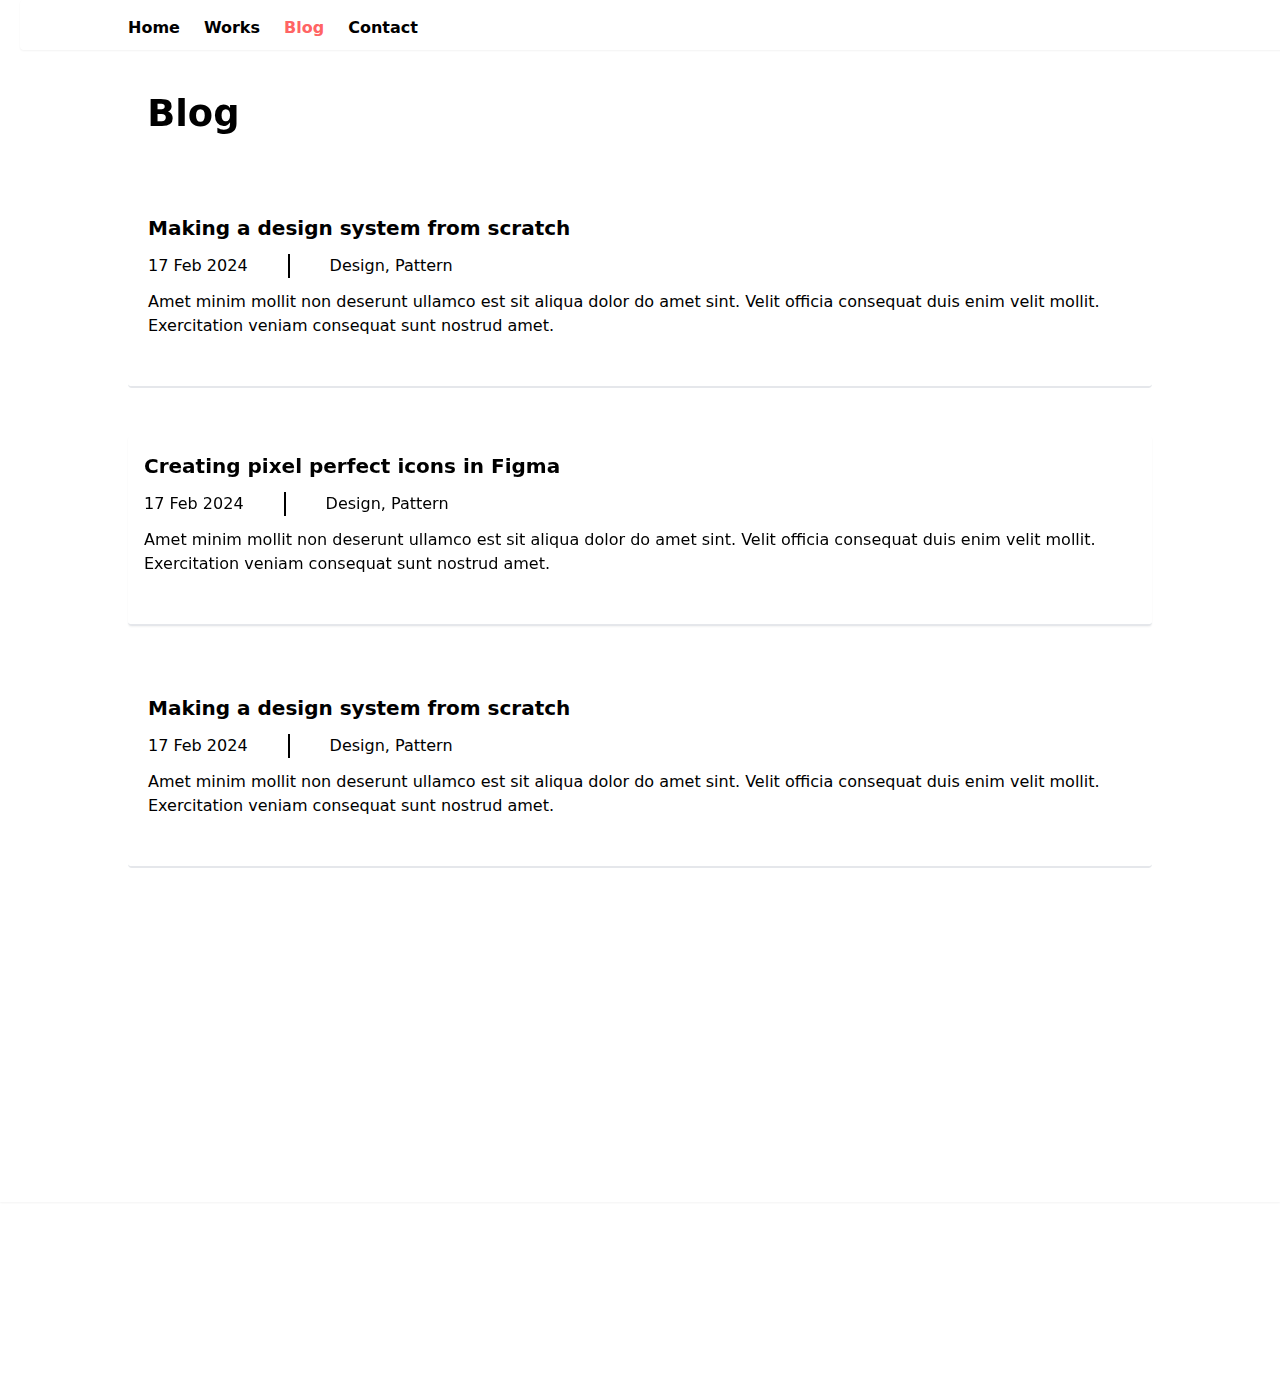
<file: blog.html>
<!DOCTYPE html>
<html lang="en" class="">
    <head>
        <meta charset="UTF-8" />
        <meta name="viewport" content="width=device-width, initial-scale=1.0" />
        <title>Blog</title>

        <link
            rel="stylesheet"
            href="https://cdnjs.cloudflare.com/ajax/libs/font-awesome/6.5.1/css/all.min.css"
            integrity="sha512-DTOQO9RWCH3ppGqcWaEA1BIZOC6xxalwEsw9c2QQeAIftl+Vegovlnee1c9QX4TctnWMn13TZye+giMm8e2LwA=="
            crossorigin="anonymous"
            referrerpolicy="no-referrer"
        />

        <link href="https://unpkg.com/aos@2.3.1/dist/aos.css" rel="stylesheet">
        

      <link rel="stylesheet" crossorigin href="style.css">
      <link rel="stylesheet" href="blog.css">
    </head>
    <body style="overflow-x: hidden;">
        <div class="container scroll-smooth snap-start">
            <header class="w-screen md:pl-24 md:pr-16">
                <nav
                    class="h-[50px] px-5 pt-2 flex fixed left-0 right-0 top-0 bg-white md:pt-0 z-50"
                >
                    <div class="flex relative">
                        <button id="menutoggler" class="text-xl md:hidden">
                            <i class="fas fa-bars"></i>
                        </button>
                        <ul
                            id="menubar"
                            class="absolute shadow-sm bg-white border px-5 py-3 rounded top-12 opacity-0 transition-all duration-200 ease-in-out md:relative md:top-0 md:opacity-100 md:w-screen md:flex md:font-bold md:border-none md:px-24"
                        >
                            <li
                                class="px-3 py-1 cursor-pointer hover:bg-slate-200 rounded md:hover:bg-white md:hover:text-[#FF6464] transition-all duration-300"
                            >
                                <a href="index.html">Home</a>
                            </li>
                            <li
                                class="px-3 py-1 cursor-pointer hover:bg-slate-200 rounded md:hover:bg-white md:hover:text-[#FF6464] transition-all duration-300"
                            >
                                <a href="work.html">Works</a>
                            </li>
                            <li
                                class="px-3 py-1 cursor-pointer hover:bg-slate-200 rounded md:hover:bg-white md:hover:text-[#FF6464] transition-all duration-300 active"
                            >
                                <a href="blog.html">Blog</a>
                            </li>
                            <li
                                class="px-3 py-1 cursor-pointer hover:bg-slate-200 rounded md:hover:bg-white md:hover:text-[#FF6464] transition-all duration-300"
                            >
                                <a href="#contact">Contact</a>
                            </li>
                        </ul>
                    </div>
                </nav>   
            </header>

            <!-- end the header section --> 



            <section
                class="h-full bg-white px-6 shadow-sm w-screen md:px-32 py-12 snap-start scroll-mt-12 blog"
            >
                <div data-aos="flip-down"
                    class="flex justify-center  mb-10 md:justify-between md:px-2 blog_h"
                >
                    <h2 class="font-semibold text-lg blog_h">Blog</h2>
                </div>

                <div data-aos="zoom-in-up"
                data-aos-duration="1500">

                    <div class="bg-white p-5 rounded border-b-2 blog_m">
                        <div>
                            <h2 class="text-xl font-bold">
                                Making a design system from scratch
                            </h2>
                        </div>
                        <div class="flex my-3">
                            <p class="border-e-2 border-black me-10 pe-10">
                                17 Feb 2024
                            </p>
                            <p>Design, Pattern</p>
                        </div>
                        <div>
                            <p>
                                Amet minim mollit non deserunt ullamco est sit
                                aliqua dolor do amet sint. Velit officia
                                consequat duis enim velit mollit. Exercitation
                                veniam consequat sunt nostrud amet.
                            </p>
                        </div>
                    </div>

                    <div data-aos="zoom-in-up"
                    data-aos-duration="1500"
                    class="bg-white p-4 rounded mt-4 shadow-sm border-b-2 blog_m">
                        <div>
                            <h2 class="text-xl font-bold">
                                Creating pixel perfect icons in Figma
                            </h2>
                        </div>
                        <div class="flex my-3">
                            <p class="border-e-2 border-black me-10 pe-10">
                                17 Feb 2024
                            </p>
                            <p>Design, Pattern</p>
                        </div>
                        <div>
                            <p>
                                Amet minim mollit non deserunt ullamco est sit
                                aliqua dolor do amet sint. Velit officia
                                consequat duis enim velit mollit. Exercitation
                                veniam consequat sunt nostrud amet.
                            </p>
                        </div>
                    </div>


                    <div data-aos="zoom-in-up"
                data-aos-duration="1500">

                    <div class="bg-white p-5 rounded border-b-2 blog_m">
                        <div>
                            <h2 class="text-xl font-bold">
                                Making a design system from scratch
                            </h2>
                        </div>
                        <div class="flex my-3">
                            <p class="border-e-2 border-black me-10 pe-10">
                                17 Feb 2024
                            </p>
                            <p>Design, Pattern</p>
                        </div>
                        <div>
                            <p>
                                Amet minim mollit non deserunt ullamco est sit
                                aliqua dolor do amet sint. Velit officia
                                consequat duis enim velit mollit. Exercitation
                                veniam consequat sunt nostrud amet.
                            </p>
                        </div>
                    </div>

                    <div data-aos="zoom-in-up"
                    data-aos-duration="1500"
                    class="bg-white p-4 rounded mt-4 shadow-sm border-b-2 blog_m">
                        <div>
                            <h2 class="text-xl font-bold">
                                Creating pixel perfect icons in Figma
                            </h2>
                        </div>
                        <div class="flex my-3">
                            <p class="border-e-2 border-black me-10 pe-10">
                                17 Feb 2024
                            </p>
                            <p>Design, Pattern</p>
                        </div>
                        <div>
                            <p>
                                Amet minim mollit non deserunt ullamco est sit
                                aliqua dolor do amet sint. Velit officia
                                consequat duis enim velit mollit. Exercitation
                                veniam consequat sunt nostrud amet.
                            </p>
                        </div>
                    </div>
                    
                </div>
            </section>

        </div>



        <footer id="contact"
        data-aos="flip-up"
        class="h-full w-screen bg-white px-7 py-16 text-center  snap-end">
            <div class="flex justify-center gap-8 text-2xl mb-5">
                <a href="https://www.facebook.com/profile.php?id=100026489917048&mibextid=ZbWKwL"><i class="fa-brands fa-square-facebook"></i></a>
                <a href="https://www.instagram.com/rahulroynipon"><i class="fa-brands fa-instagram"></i></a>
                <a href="https://github.com/rahulroynipon"><i class="fa-brands fa-github"></i></a>
                <a href="mailto:rahulroynipon@gmail.com"><i class="fa-solid fa-envelope"></i></a>
            </div>
            <div class="mb-5 text-gray-500"><p>Copyright &COPY;2024 All rights reserved </p></div>
        </footer>

        


        <!-- javaScript -->
        <script src="javascript.js"></script>
        <script src="https://unpkg.com/aos@2.3.1/dist/aos.js"></script>
        <script>
            AOS.init();
        </script>
    </body>
</html>
</file>
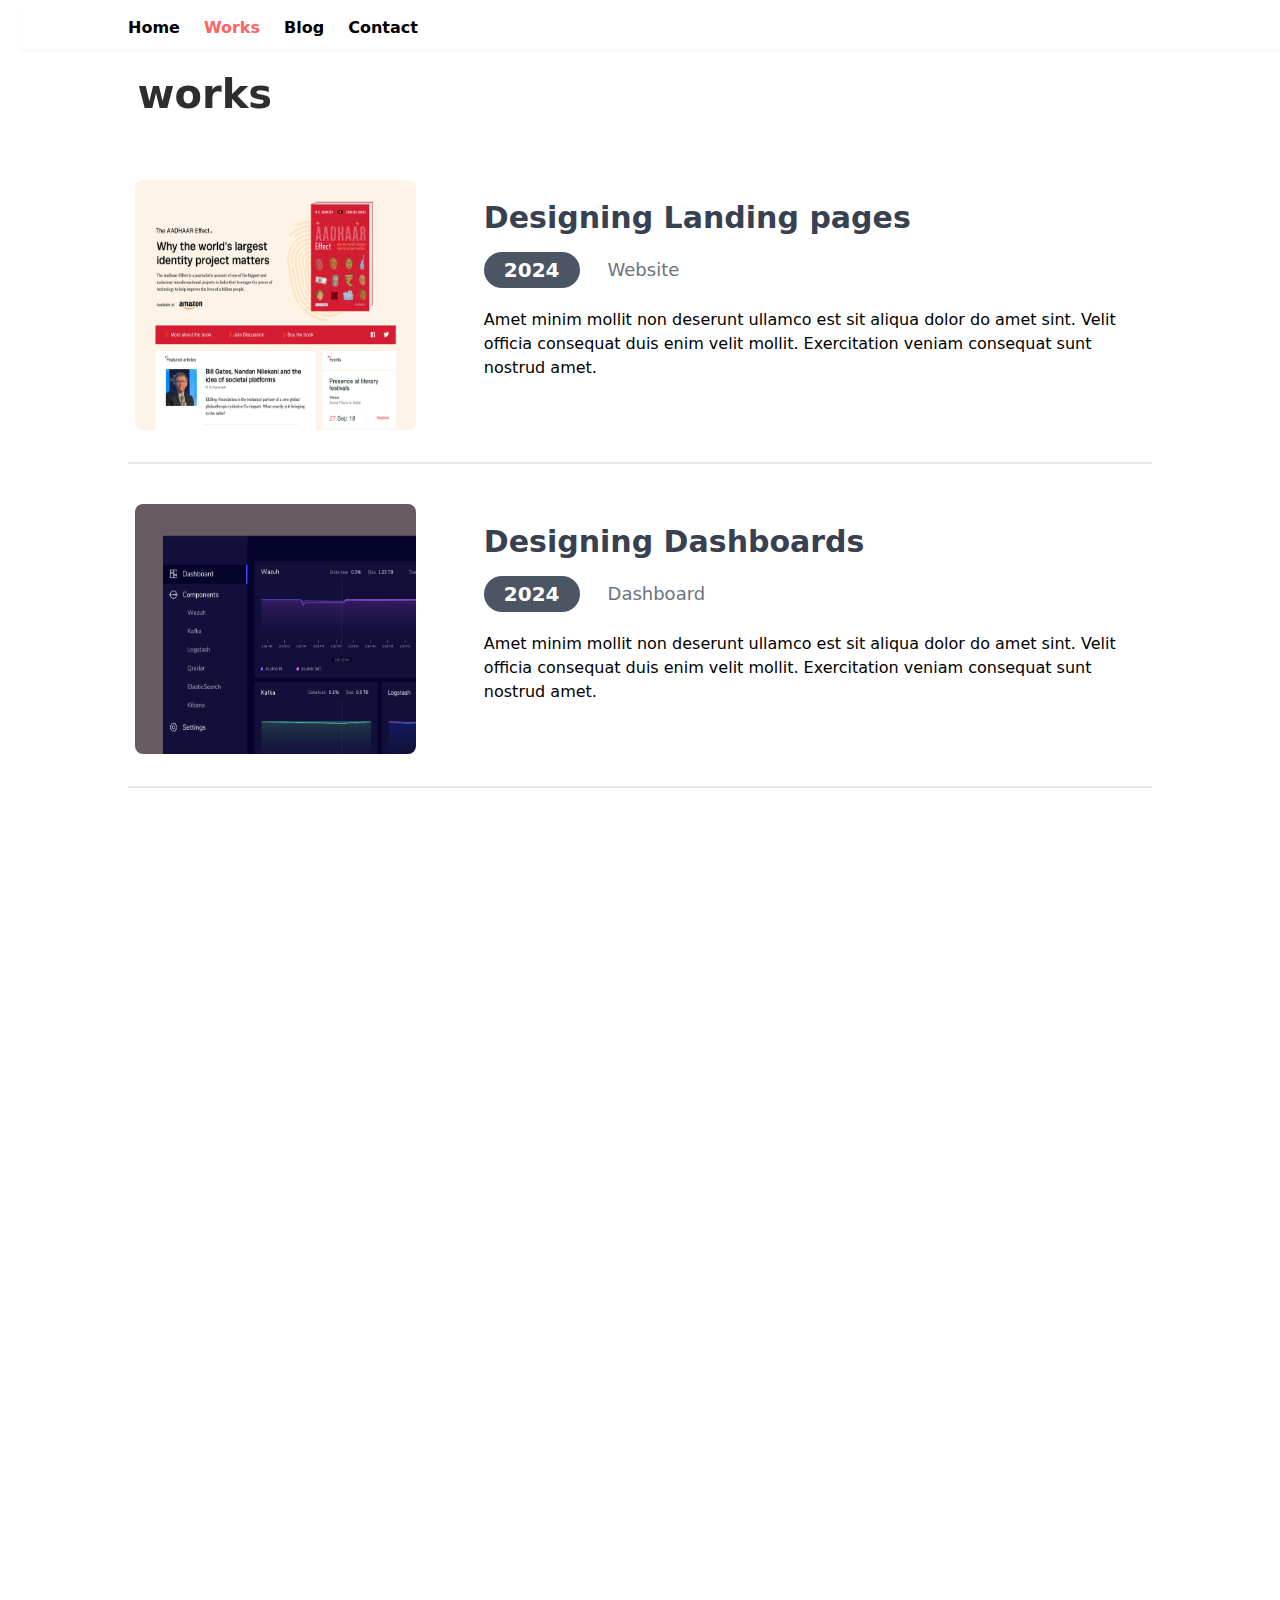
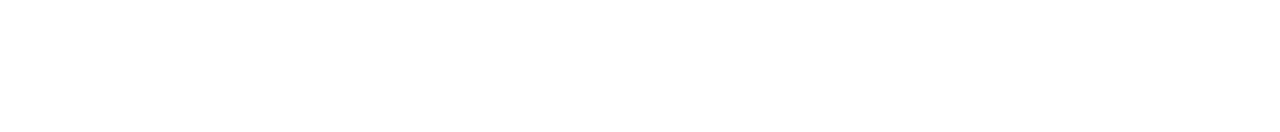
<file: work.html>
<!DOCTYPE html>
<html lang="en" class="">
    <head>
        <meta charset="UTF-8" />
        <meta name="viewport" content="width=device-width, initial-scale=1.0" />
        <title>Work</title>

        <link
            rel="stylesheet"
            href="https://cdnjs.cloudflare.com/ajax/libs/font-awesome/6.5.1/css/all.min.css"
            integrity="sha512-DTOQO9RWCH3ppGqcWaEA1BIZOC6xxalwEsw9c2QQeAIftl+Vegovlnee1c9QX4TctnWMn13TZye+giMm8e2LwA=="
            crossorigin="anonymous"
            referrerpolicy="no-referrer"
        />

        <link href="https://unpkg.com/aos@2.3.1/dist/aos.css" rel="stylesheet">
        

      <link rel="stylesheet" crossorigin href="style.css">
      <link rel="stylesheet" href="work.css">
    </head>
    <body style="overflow-x: hidden;">
        <div class="container scroll-smooth snap-start">
            <header class="w-screen md:pl-24 md:pr-16">
                <nav
                    class="h-[50px] px-5 pt-2 flex fixed left-0 right-0 top-0 bg-white md:pt-0 z-50"
                >
                    <div class="flex relative">
                        <button id="menutoggler" class="text-xl md:hidden">
                            <i class="fas fa-bars"></i>
                        </button>
                        <ul
                            id="menubar"
                            class="absolute shadow-sm bg-white border px-5 py-3 rounded top-12 opacity-0 transition-all duration-200 ease-in-out md:relative md:top-0 md:opacity-100 md:w-screen md:flex md:font-bold md:border-none md:px-24"
                        >
                            <li
                                class="px-3 py-1 cursor-pointer hover:bg-slate-200 rounded md:hover:bg-white md:hover:text-[#FF6464] transition-all duration-300"
                            >
                                <a href="index.html">Home</a>
                            </li>
                            <li
                                class="px-3 py-1 cursor-pointer hover:bg-slate-200 rounded md:hover:bg-white md:hover:text-[#FF6464] transition-all duration-300 active"
                            >
                                <a href="work.html">Works</a>
                            </li>
                            <li
                                class="px-3 py-1 cursor-pointer hover:bg-slate-200 rounded md:hover:bg-white md:hover:text-[#FF6464] transition-all duration-300"
                            >
                                <a href="blog.html">Blog</a>
                            </li>
                            <li
                                class="px-3 py-1 cursor-pointer hover:bg-slate-200 rounded md:hover:bg-white md:hover:text-[#FF6464] transition-all duration-300"
                            >
                                <a href="#contact">Contact</a>
                            </li>
                        </ul>
                    </div>
                </nav>   
            </header>

            <!-- end the header section --> 



            <section 
                class="h-full w-screen bg-white snap-start scroll-mt-12 px-5 py-12 md:px-32"
            >
                <div
                data-aos="flip-down"
                class=" mb-10 md:sticky md:top-20 bg-white">
                    <h2 class="font-semibold text-lg md:text-xl work_h">
                        works
                    </h2>
                </div>


                <div data-aos="fade-up-left"
                data-aos-duration="1500"
                 class="border-b-2 pb-8 md:sticky md:top-32 bg-white mb-10">
                    <div class="md:flex gap-12">
                        <div class="flex justify-center md:w-[60%]">
                            <img
                                class="rounded-lg h-[250px] w-[95%]"
                                src="sec4.png"
                                alt=""
                            />
                        </div>
                        <div class="px-3">
                            <div class="mt-5">
                                <h2 class="font-bold text-3xl text-gray-700">
                                    Designing Landing pages
                                </h2>
                            </div>
                            <div class="flex items-center mt-4">
                                <p
                                    class="px-5 py-1 font-bold bg-gray-600 text-xl text-white rounded-full"
                                >
                                    2024
                                </p>
                                <p class="ms-7 text-gray-500 text-lg">
                                    Website
                                </p>
                            </div>
                            <div class="mt-5">
                                <p>
                                    Amet minim mollit non deserunt ullamco est
                                    sit aliqua dolor do amet sint. Velit officia
                                    consequat duis enim velit mollit.
                                    Exercitation veniam consequat sunt nostrud
                                    amet.
                                </p>
                            </div>
                        </div>
                    </div>
                </div>




                <div data-aos="fade-up-right"
                data-aos-duration="1500"
                 class="border-b-2 pb-8 md:sticky md:top-32 bg-white mb-10">
                    <div class="md:flex gap-12">
                        <div class="flex justify-center md:w-[60%]">
                            <img
                                class="rounded-lg h-[250px] w-[95%]"
                                src="section1.png"
                                alt=""
                            />
                        </div>
                        <div class="px-3">
                            <div class="mt-5">
                                <h2 class="font-bold text-3xl text-gray-700">
                                    Designing Dashboards
                                </h2>
                            </div>
                            <div class="flex items-center mt-4">
                                <p
                                    class="px-5 py-1 font-bold bg-gray-600 text-xl text-white rounded-full"
                                >
                                    2024
                                </p>
                                <p class="ms-7 text-gray-500 text-lg">
                                    Dashboard
                                </p>
                            </div>
                            <div class="mt-5">
                                <p>
                                    Amet minim mollit non deserunt ullamco est
                                    sit aliqua dolor do amet sint. Velit officia
                                    consequat duis enim velit mollit.
                                    Exercitation veniam consequat sunt nostrud
                                    amet.
                                </p>
                            </div>
                        </div>
                    </div>
                </div>

                <div  data-aos="fade-left" 
                data-aos-duration="3000"
                class="border-b-2 pb-8 md:mt-12  md:block md:sticky md:top-32 bg-white mb-10">
                    <div class="md:flex gap-12">
                        <div class="flex justify-center md:w-[60%]">
                            <img
                                class="rounded-lg h-[250px] w-[95%]"
                                src="section2.png"
                                alt=""
                            />
                        </div>
                        <div class="px-3">
                            <div class="mt-5">
                                <h2 class="font-bold text-3xl text-gray-700">
                                    Vibrant Portraits of 2020
                                </h2>
                            </div>
                            <div class="flex items-center mt-4">
                                <p
                                    class="px-5 py-1 font-bold bg-gray-600 text-xl text-white rounded-full"
                                >
                                    2022
                                </p>
                                <p class="ms-7 text-gray-500 text-lg">
                                    Illustration
                                </p>
                            </div>
                            <div class="mt-5">
                                <p>
                                    Amet minim mollit non deserunt ullamco est
                                    sit aliqua dolor do amet sint. Velit officia
                                    consequat duis enim velit mollit.
                                    Exercitation veniam consequat sunt nostrud
                                    amet.
                                </p>
                            </div>
                        </div>
                    </div>
                </div>

                <div data-aos="fade-up-right" 
                data-aos-duration="1500"
                class="border-b-2 pb-8 md:mt-12  md:block  md:sticky md:top-32 bg-white mb-10">
                    <div class="md:flex gap-12">
                        <div class="flex justify-center md:w-[60%]">
                            <img
                                class="rounded-lg h-[250px] w-[95%]"
                                src="section3.png"
                                alt=""
                            />
                        </div>
                        <div class="px-3">
                            <div class="mt-5">
                                <h2 class="font-bold text-3xl text-gray-700">
                                    36 Days of Malayalam type
                                </h2>
                            </div>
                            <div class="flex items-center mt-4">
                                <p
                                    class="px-5 py-1 font-bold bg-gray-600 text-xl text-white rounded-full"
                                >
                                    2020
                                </p>
                                <p class="ms-7 text-gray-500 text-lg">
                                    Typography
                                </p>
                            </div>
                            <div class="mt-5">
                                <p>
                                    Amet minim mollit non deserunt ullamco est
                                    sit aliqua dolor do amet sint. Velit officia
                                    consequat duis enim velit mollit.
                                    Exercitation veniam consequat sunt nostrud
                                    amet.
                                </p>
                            </div>
                        </div>
                    </div>
                </div>
            </section>
        
        </div>


        <footer id="contact"
        data-aos="flip-up"
        class="h-full w-screen bg-white px-7 py-16 text-center  snap-end">
            <div class="flex justify-center gap-8 text-2xl mb-5">
                <a href="https://www.facebook.com/profile.php?id=100026489917048&mibextid=ZbWKwL"><i class="fa-brands fa-square-facebook"></i></a>
                <a href="https://www.instagram.com/rahulroynipon"><i class="fa-brands fa-instagram"></i></a>
                <a href="https://github.com/rahulroynipon"><i class="fa-brands fa-github"></i></a>
                <a href="mailto:rahulroynipon@gmail.com"><i class="fa-solid fa-envelope"></i></a>
            </div>
            <div class="mb-5 text-gray-500"><p>Copyright &COPY;2024 All rights reserved </p></div>
        </footer>


        


        <!-- javaScript -->
        <script src="javascript.js"></script>
        <script src="https://unpkg.com/aos@2.3.1/dist/aos.js"></script>
        <script>
            AOS.init();
        </script>
    </body>
</html>
</file>
<file: style.css>
*,:before,:after{box-sizing:border-box;border-width:0;border-style:solid;border-color:#e5e7eb}:before,:after{--tw-content: ""}html,:host{line-height:1.5;-webkit-text-size-adjust:100%;-moz-tab-size:4;-o-tab-size:4;tab-size:4;font-family:ui-sans-serif,system-ui,sans-serif,"Apple Color Emoji","Segoe UI Emoji",Segoe UI Symbol,"Noto Color Emoji";font-feature-settings:normal;font-variation-settings:normal;-webkit-tap-highlight-color:transparent}body{margin:0;line-height:inherit}hr{height:0;color:inherit;border-top-width:1px}abbr:where([title]){-webkit-text-decoration:underline dotted;text-decoration:underline dotted}h1,h2,h3,h4,h5,h6{font-size:inherit;font-weight:inherit}a{color:inherit;text-decoration:inherit}b,strong{font-weight:bolder}code,kbd,samp,pre{font-family:ui-monospace,SFMono-Regular,Menlo,Monaco,Consolas,Liberation Mono,Courier New,monospace;font-feature-settings:normal;font-variation-settings:normal;font-size:1em}small{font-size:80%}sub,sup{font-size:75%;line-height:0;position:relative;vertical-align:baseline}sub{bottom:-.25em}sup{top:-.5em}table{text-indent:0;border-color:inherit;border-collapse:collapse}button,input,optgroup,select,textarea{font-family:inherit;font-feature-settings:inherit;font-variation-settings:inherit;font-size:100%;font-weight:inherit;line-height:inherit;color:inherit;margin:0;padding:0}button,select{text-transform:none}button,[type=button],[type=reset],[type=submit]{-webkit-appearance:button;background-color:transparent;background-image:none}:-moz-focusring{outline:auto}:-moz-ui-invalid{box-shadow:none}progress{vertical-align:baseline}::-webkit-inner-spin-button,::-webkit-outer-spin-button{height:auto}[type=search]{-webkit-appearance:textfield;outline-offset:-2px}::-webkit-search-decoration{-webkit-appearance:none}::-webkit-file-upload-button{-webkit-appearance:button;font:inherit}summary{display:list-item}blockquote,dl,dd,h1,h2,h3,h4,h5,h6,hr,figure,p,pre{margin:0}fieldset{margin:0;padding:0}legend{padding:0}ol,ul,menu{list-style:none;margin:0;padding:0}dialog{padding:0}textarea{resize:vertical}input::-moz-placeholder,textarea::-moz-placeholder{opacity:1;color:#9ca3af}input::placeholder,textarea::placeholder{opacity:1;color:#9ca3af}button,[role=button]{cursor:pointer}:disabled{cursor:default}img,svg,video,canvas,audio,iframe,embed,object{display:block;vertical-align:middle}img,video{max-width:100%;height:auto}[hidden]{display:none}*,:before,:after{--tw-border-spacing-x: 0;--tw-border-spacing-y: 0;--tw-translate-x: 0;--tw-translate-y: 0;--tw-rotate: 0;--tw-skew-x: 0;--tw-skew-y: 0;--tw-scale-x: 1;--tw-scale-y: 1;--tw-pan-x: ;--tw-pan-y: ;--tw-pinch-zoom: ;--tw-scroll-snap-strictness: proximity;--tw-gradient-from-position: ;--tw-gradient-via-position: ;--tw-gradient-to-position: ;--tw-ordinal: ;--tw-slashed-zero: ;--tw-numeric-figure: ;--tw-numeric-spacing: ;--tw-numeric-fraction: ;--tw-ring-inset: ;--tw-ring-offset-width: 0px;--tw-ring-offset-color: #fff;--tw-ring-color: rgb(59 130 246 / .5);--tw-ring-offset-shadow: 0 0 #0000;--tw-ring-shadow: 0 0 #0000;--tw-shadow: 0 0 #0000;--tw-shadow-colored: 0 0 #0000;--tw-blur: ;--tw-brightness: ;--tw-contrast: ;--tw-grayscale: ;--tw-hue-rotate: ;--tw-invert: ;--tw-saturate: ;--tw-sepia: ;--tw-drop-shadow: ;--tw-backdrop-blur: ;--tw-backdrop-brightness: ;--tw-backdrop-contrast: ;--tw-backdrop-grayscale: ;--tw-backdrop-hue-rotate: ;--tw-backdrop-invert: ;--tw-backdrop-opacity: ;--tw-backdrop-saturate: ;--tw-backdrop-sepia: }::backdrop{--tw-border-spacing-x: 0;--tw-border-spacing-y: 0;--tw-translate-x: 0;--tw-translate-y: 0;--tw-rotate: 0;--tw-skew-x: 0;--tw-skew-y: 0;--tw-scale-x: 1;--tw-scale-y: 1;--tw-pan-x: ;--tw-pan-y: ;--tw-pinch-zoom: ;--tw-scroll-snap-strictness: proximity;--tw-gradient-from-position: ;--tw-gradient-via-position: ;--tw-gradient-to-position: ;--tw-ordinal: ;--tw-slashed-zero: ;--tw-numeric-figure: ;--tw-numeric-spacing: ;--tw-numeric-fraction: ;--tw-ring-inset: ;--tw-ring-offset-width: 0px;--tw-ring-offset-color: #fff;--tw-ring-color: rgb(59 130 246 / .5);--tw-ring-offset-shadow: 0 0 #0000;--tw-ring-shadow: 0 0 #0000;--tw-shadow: 0 0 #0000;--tw-shadow-colored: 0 0 #0000;--tw-blur: ;--tw-brightness: ;--tw-contrast: ;--tw-grayscale: ;--tw-hue-rotate: ;--tw-invert: ;--tw-saturate: ;--tw-sepia: ;--tw-drop-shadow: ;--tw-backdrop-blur: ;--tw-backdrop-brightness: ;--tw-backdrop-contrast: ;--tw-backdrop-grayscale: ;--tw-backdrop-hue-rotate: ;--tw-backdrop-invert: ;--tw-backdrop-opacity: ;--tw-backdrop-saturate: ;--tw-backdrop-sepia: }.container{width:100%}@media (min-width: 640px){.container{max-width:640px}}@media (min-width: 768px){.container{max-width:768px}}@media (min-width: 1024px){.container{max-width:1024px}}@media (min-width: 1280px){.container{max-width:1280px}}@media (min-width: 1536px){.container{max-width:1536px}}.fixed{position:fixed}.absolute{position:absolute}.relative{position:relative}.left-0{left:0}.right-0{right:0}.top-0{top:0}.top-12{top:3rem}.z-50{z-index:50}.my-3{margin-top:.75rem;margin-bottom:.75rem}.mb-10{margin-bottom:2.5rem}.mb-5{margin-bottom:1.25rem}.me-10{margin-inline-end:2.5rem}.ms-7{margin-inline-start:1.75rem}.mt-12{margin-top:3rem}.mt-4{margin-top:1rem}.mt-5{margin-top:1.25rem}.mt-8{margin-top:2rem}.mt-\[50px\]{margin-top:50px}.flex{display:flex}.hidden{display:none}.h-\[150px\]{height:150px}.h-\[250px\]{height:250px}.h-\[50px\]{height:50px}.h-full{height:100%}.h-screen{height:100vh}.w-\[150px\]{width:150px}.w-\[95\%\]{width:95%}.w-screen{width:100vw}.cursor-pointer{cursor:pointer}.snap-start{scroll-snap-align:start}.snap-end{scroll-snap-align:end}.scroll-mt-12{scroll-margin-top:3rem}.flex-col{flex-direction:column}.items-center{align-items:center}.justify-center{justify-content:center}.gap-12{gap:3rem}.gap-8{gap:2rem}.scroll-smooth{scroll-behavior:smooth}.rounded{border-radius:.25rem}.rounded-full{border-radius:9999px}.rounded-lg{border-radius:.5rem}.rounded-sm{border-radius:.125rem}.border{border-width:1px}.border-b-2{border-bottom-width:2px}.border-e-2{border-inline-end-width:2px}.border-black{--tw-border-opacity: 1;border-color:rgb(0 0 0 / var(--tw-border-opacity))}.bg-\[\#EDF7FA\]{--tw-bg-opacity: 1;background-color:rgb(237 247 250 / var(--tw-bg-opacity))}.bg-\[\#FF6464\]{--tw-bg-opacity: 1;background-color:rgb(255 100 100 / var(--tw-bg-opacity))}.bg-gray-600{--tw-bg-opacity: 1;background-color:rgb(75 85 99 / var(--tw-bg-opacity))}.bg-white{--tw-bg-opacity: 1;background-color:rgb(255 255 255 / var(--tw-bg-opacity))}.p-4{padding:1rem}.p-5{padding:1.25rem}.px-10{padding-left:2.5rem;padding-right:2.5rem}.px-2{padding-left:.5rem;padding-right:.5rem}.px-3{padding-left:.75rem;padding-right:.75rem}.px-5{padding-left:1.25rem;padding-right:1.25rem}.px-6{padding-left:1.5rem;padding-right:1.5rem}.px-7{padding-left:1.75rem;padding-right:1.75rem}.py-1{padding-top:.25rem;padding-bottom:.25rem}.py-10{padding-top:2.5rem;padding-bottom:2.5rem}.py-12{padding-top:3rem;padding-bottom:3rem}.py-16{padding-top:4rem;padding-bottom:4rem}.py-3{padding-top:.75rem;padding-bottom:.75rem}.pb-8{padding-bottom:2rem}.pe-10{padding-inline-end:2.5rem}.pt-2{padding-top:.5rem}.pt-20{padding-top:5rem}.text-center{text-align:center}.text-2xl{font-size:1.5rem;line-height:2rem}.text-3xl{font-size:1.875rem;line-height:2.25rem}.text-lg{font-size:1.125rem;line-height:1.75rem}.text-xl{font-size:1.25rem;line-height:1.75rem}.font-bold{font-weight:700}.font-semibold{font-weight:600}.text-gray-500{--tw-text-opacity: 1;color:rgb(107 114 128 / var(--tw-text-opacity))}.text-gray-600{--tw-text-opacity: 1;color:rgb(75 85 99 / var(--tw-text-opacity))}.text-gray-700{--tw-text-opacity: 1;color:rgb(55 65 81 / var(--tw-text-opacity))}.text-white{--tw-text-opacity: 1;color:rgb(255 255 255 / var(--tw-text-opacity))}.opacity-0{opacity:0}.opacity-100{opacity:1}.shadow-sm{--tw-shadow: 0 1px 2px 0 rgb(0 0 0 / .05);--tw-shadow-colored: 0 1px 2px 0 var(--tw-shadow-color);box-shadow:var(--tw-ring-offset-shadow, 0 0 #0000),var(--tw-ring-shadow, 0 0 #0000),var(--tw-shadow)}.transition{transition-property:color,background-color,border-color,text-decoration-color,fill,stroke,opacity,box-shadow,transform,filter,-webkit-backdrop-filter;transition-property:color,background-color,border-color,text-decoration-color,fill,stroke,opacity,box-shadow,transform,filter,backdrop-filter;transition-property:color,background-color,border-color,text-decoration-color,fill,stroke,opacity,box-shadow,transform,filter,backdrop-filter,-webkit-backdrop-filter;transition-timing-function:cubic-bezier(.4,0,.2,1);transition-duration:.15s}.transition-all{transition-property:all;transition-timing-function:cubic-bezier(.4,0,.2,1);transition-duration:.15s}.duration-200{transition-duration:.2s}.duration-300{transition-duration:.3s}.ease-in-out{transition-timing-function:cubic-bezier(.4,0,.2,1)}.rahul{color:transparent;-webkit-background-clip:text;background-clip:text;background-image:linear-gradient(90deg,#ff6464,#00f)}.active{color:#ff6464}.hover\:bg-\[\#dc4848\]:hover{--tw-bg-opacity: 1;background-color:rgb(220 72 72 / var(--tw-bg-opacity))}.hover\:bg-slate-200:hover{--tw-bg-opacity: 1;background-color:rgb(226 232 240 / var(--tw-bg-opacity))}@media (min-width: 768px){.md\:relative{position:relative}.md\:sticky{position:sticky}.md\:top-0{top:0}.md\:top-20{top:5rem}.md\:top-32{top:8rem}.md\:order-2{order:2}.md\:mt-0{margin-top:0}.md\:mt-12{margin-top:3rem}.md\:mt-16{margin-top:4rem}.md\:block{display:block}.md\:flex{display:flex}.md\:hidden{display:none}.md\:h-\[270px\]{height:270px}.md\:h-\[40\%\]{height:40%}.md\:w-\[270px\]{width:270px}.md\:w-\[40\%\]{width:40%}.md\:w-\[60\%\]{width:60%}.md\:w-screen{width:100vw}.md\:items-center{align-items:center}.md\:justify-between{justify-content:space-between}.md\:border-none{border-style:none}.md\:px-0{padding-left:0;padding-right:0}.md\:px-2{padding-left:.5rem;padding-right:.5rem}.md\:px-24{padding-left:6rem;padding-right:6rem}.md\:px-32{padding-left:8rem;padding-right:8rem}.md\:pl-24{padding-left:6rem}.md\:pr-16{padding-right:4rem}.md\:pt-0{padding-top:0}.md\:text-left{text-align:left}.md\:text-4xl{font-size:2.25rem;line-height:2.5rem}.md\:text-lg{font-size:1.125rem;line-height:1.75rem}.md\:text-xl{font-size:1.25rem;line-height:1.75rem}.md\:font-bold{font-weight:700}.md\:text-blue-400{--tw-text-opacity: 1;color:rgb(96 165 250 / var(--tw-text-opacity))}.md\:opacity-100{opacity:1}.md\:hover\:bg-white:hover{--tw-bg-opacity: 1;background-color:rgb(255 255 255 / var(--tw-bg-opacity))}.md\:hover\:text-\[\#FF6464\]:hover{--tw-text-opacity: 1;color:rgb(255 100 100 / var(--tw-text-opacity))}}
</file>
<file: blog.css>
.blog{
    padding-top: 100px;
}

.blog_h{
    font-size: 2.3rem;
    font-weight: bold;
    padding-left: .6rem;
    padding-bottom: .8rem;
}

.blog_m{
    margin-bottom: 3rem;
    padding-bottom: 3rem;
}

@media only screen and (max-width: 767px) {
    .blog{
        padding-top: 50px;
    }

    .blog_h{
        padding-bottom: 0;
    }
  }
</file>
<file: work.css>
.work_h{
    font-size: 2.5rem;
    font-weight: bold;
    padding-left: .6rem;
    padding-bottom: 4rem;
    color: rgb(48, 45, 45);
}

@media only screen and (max-width: 767px) {
    .work_h{
        text-align: center;
        padding-bottom: 2rem;
    }
  }
</file>
